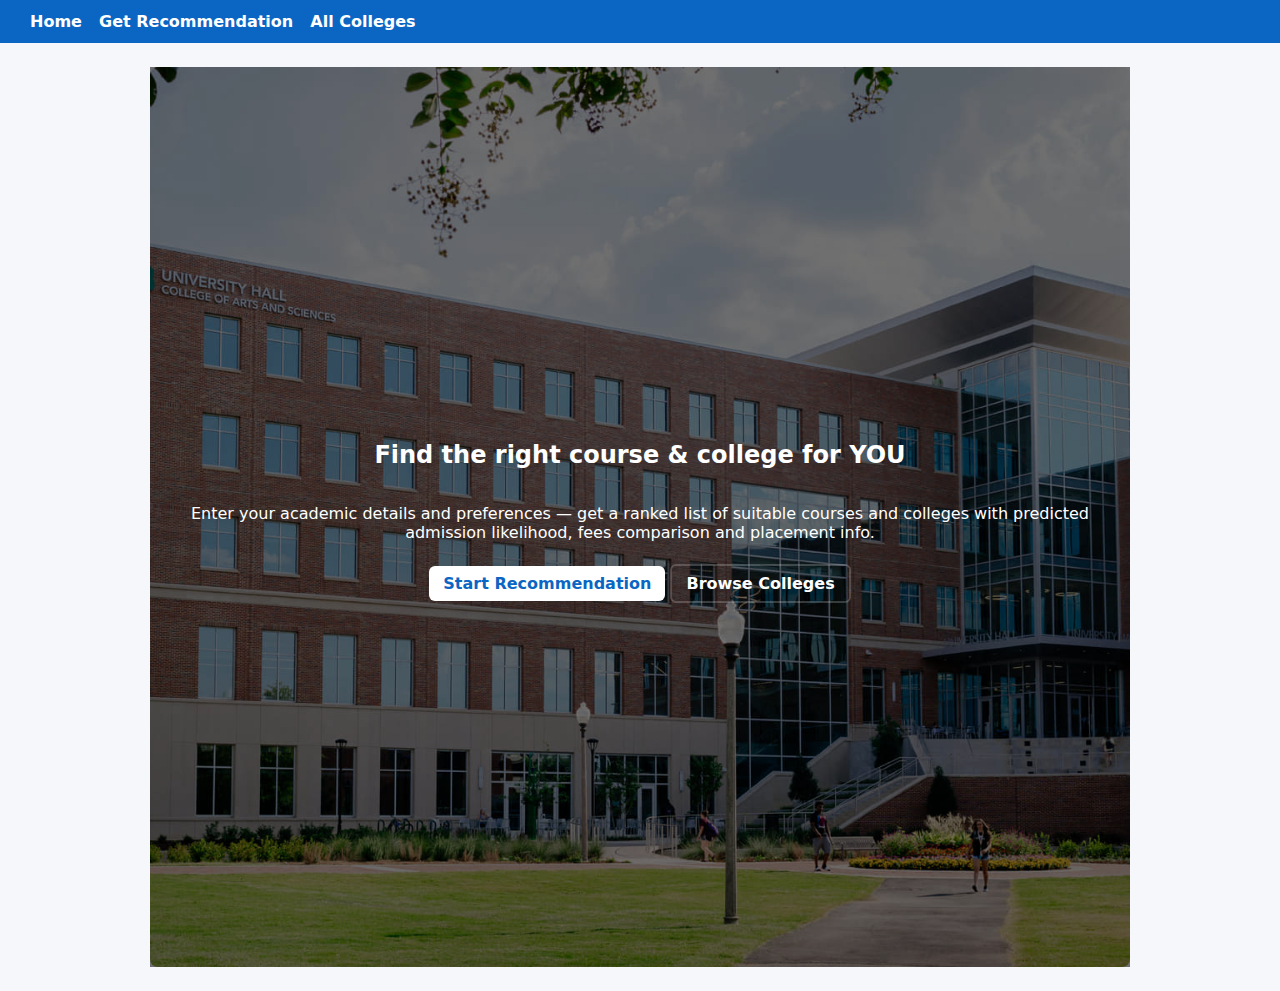
<file: index.html>
<!DOCTYPE html>
<html lang="en">
<head>
  <meta charset="utf-8" />
  
  <link rel="stylesheet" href="style.css">
</head>
<body>
  <nav>
    
    <div class="nav-links">
      <a href="index.html">Home</a>
      <a href="recommend.html">Get Recommendation</a>
      <a href="colleges.html">All Colleges</a>
    </div>
  </nav>

  <main class="container hero">
    <h2>Find the right course & college for YOU</h2>
    <p>Enter your academic details and preferences — get a ranked list of suitable courses and colleges with predicted admission likelihood, fees comparison and placement info.</p>
    <div class="hero-actions">
      <a class="btn" href="recommend.html">Start Recommendation</a>
      <a class="btn ghost" href="colleges.html">Browse Colleges</a>
    </div>
    
  </main>

  
</body>
</html>
</file>
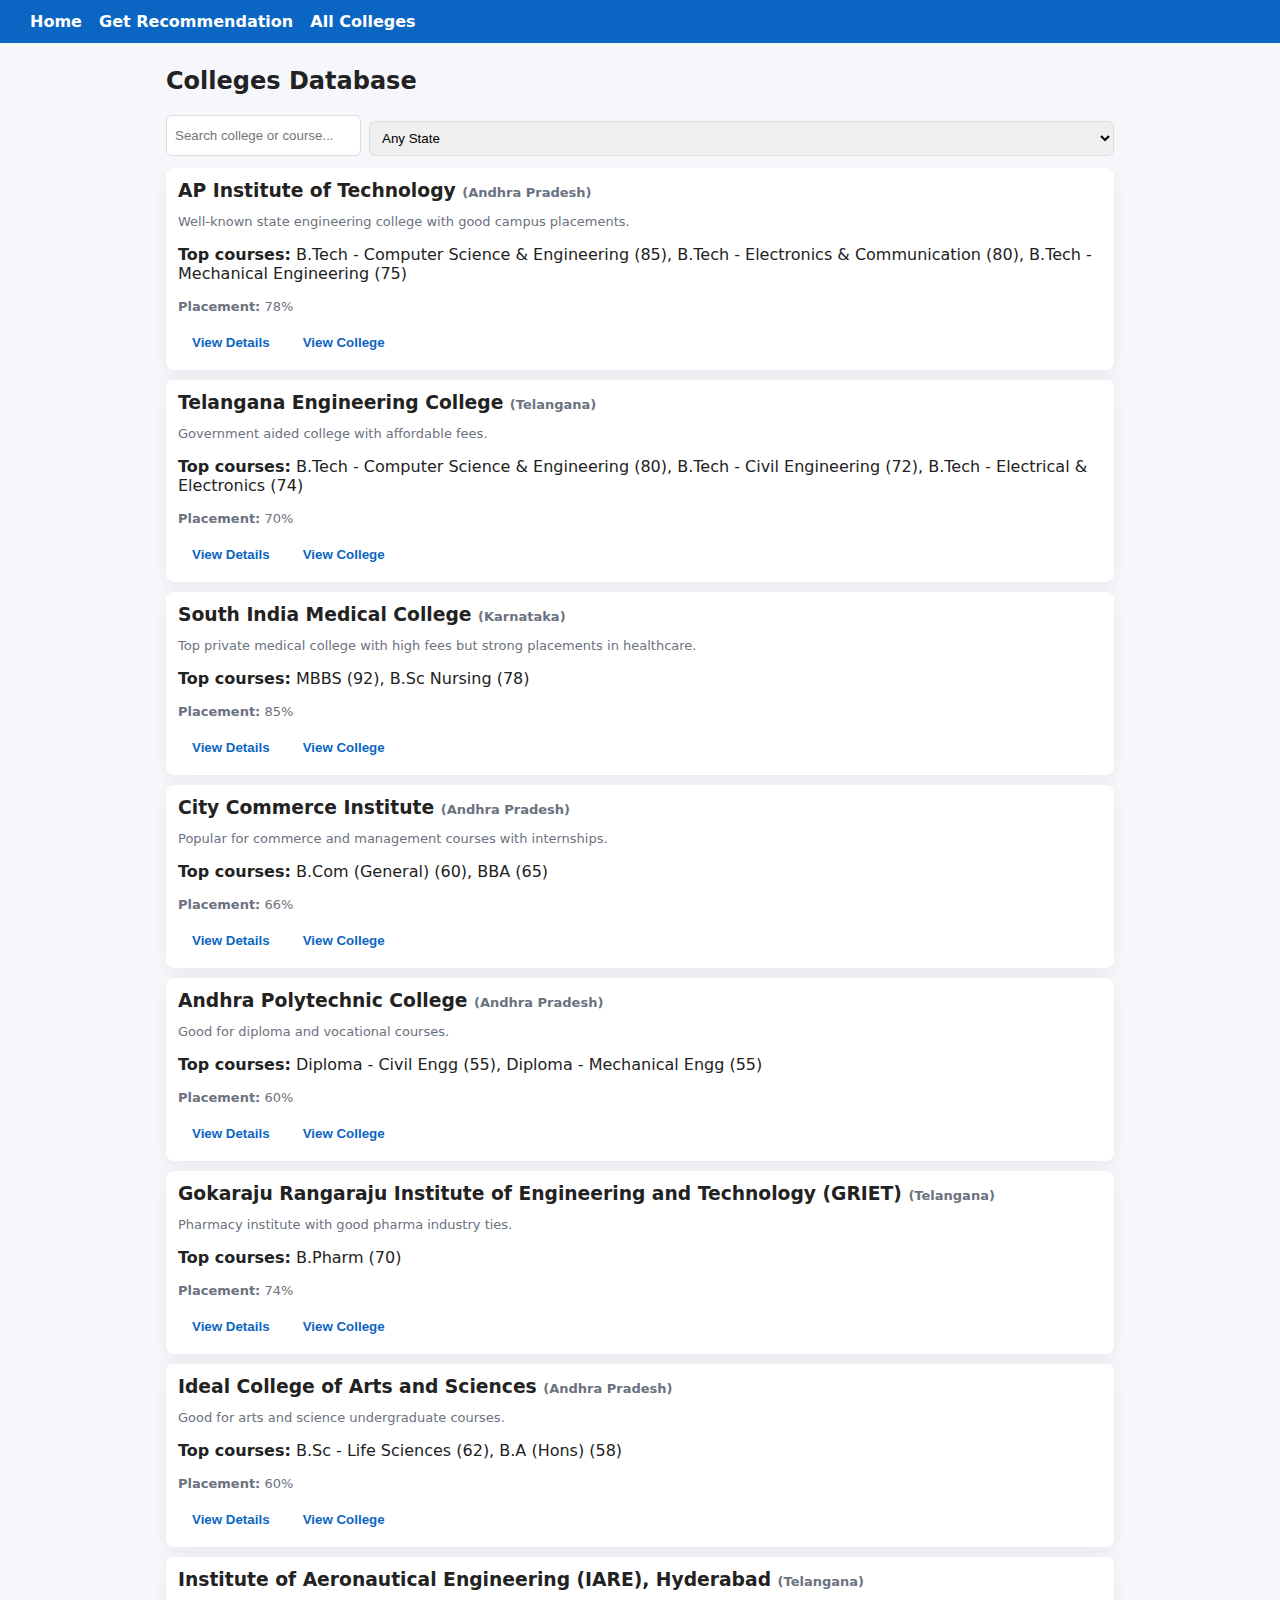
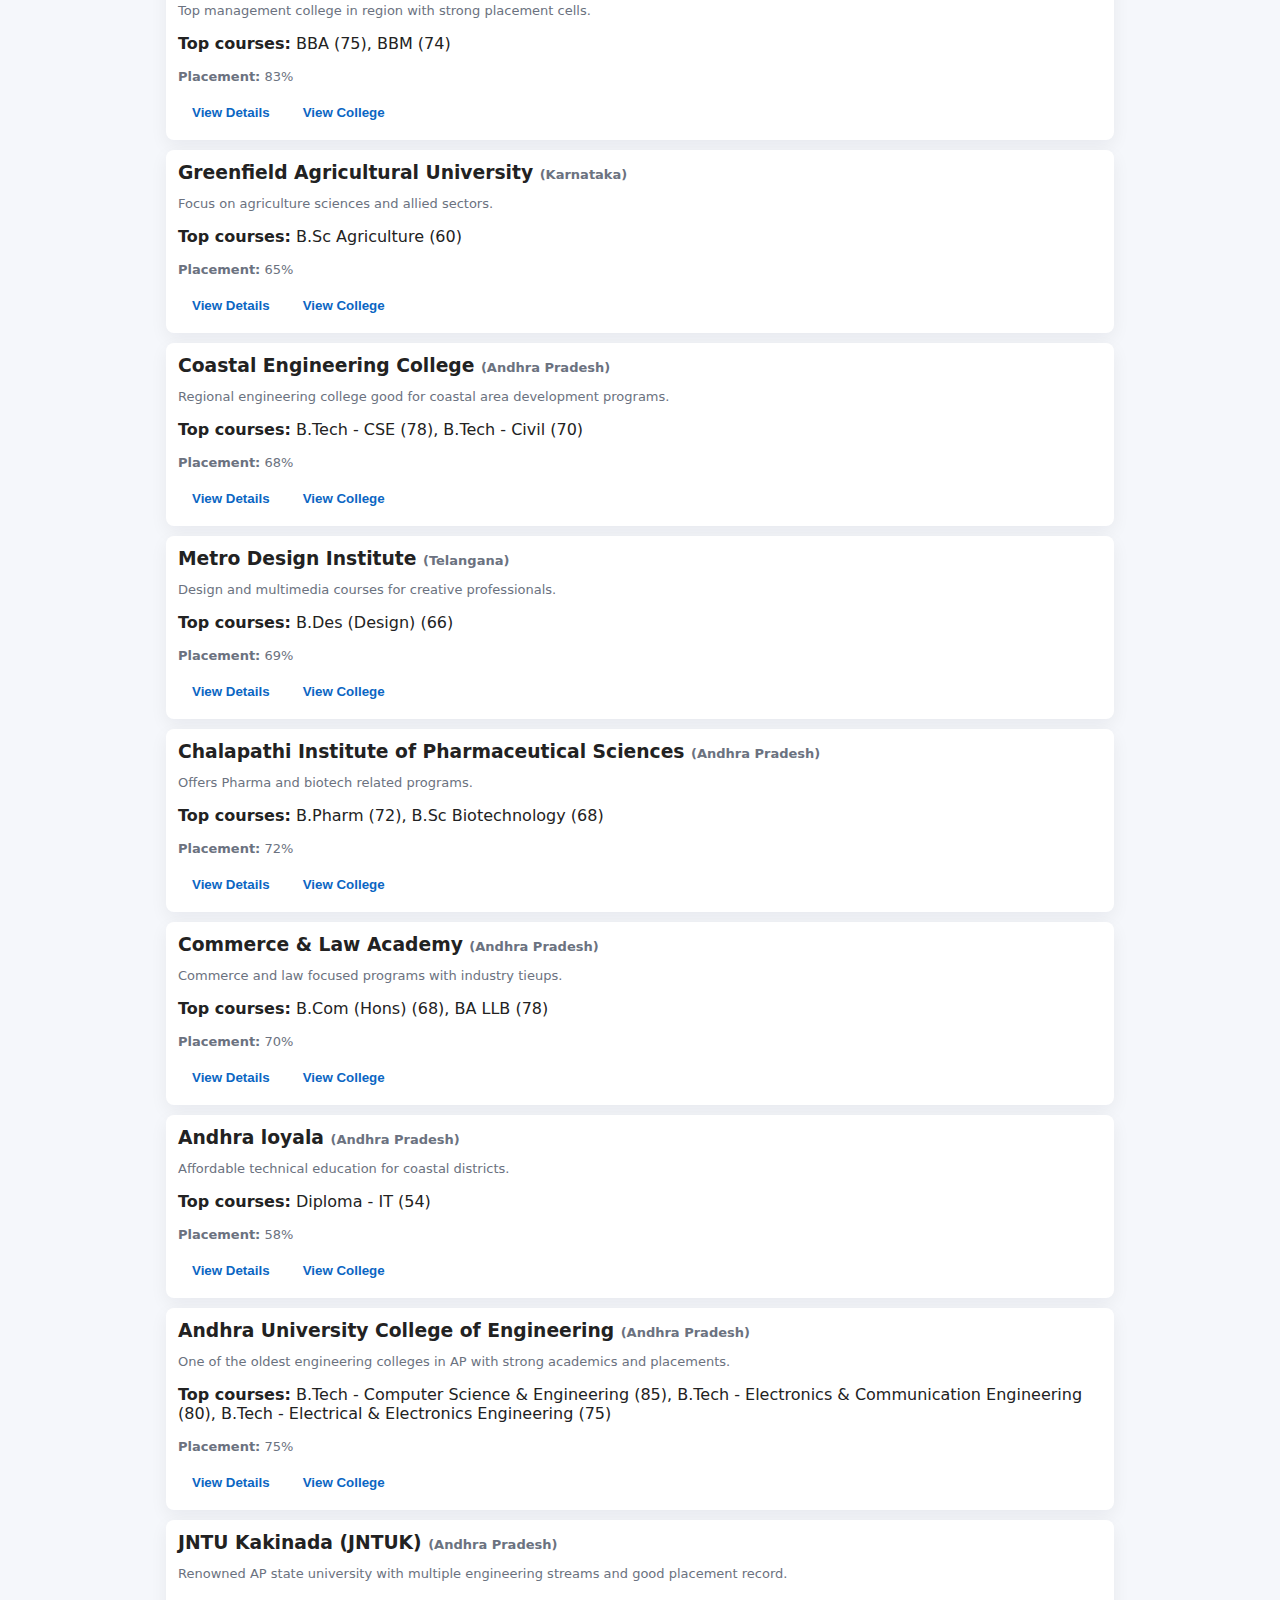
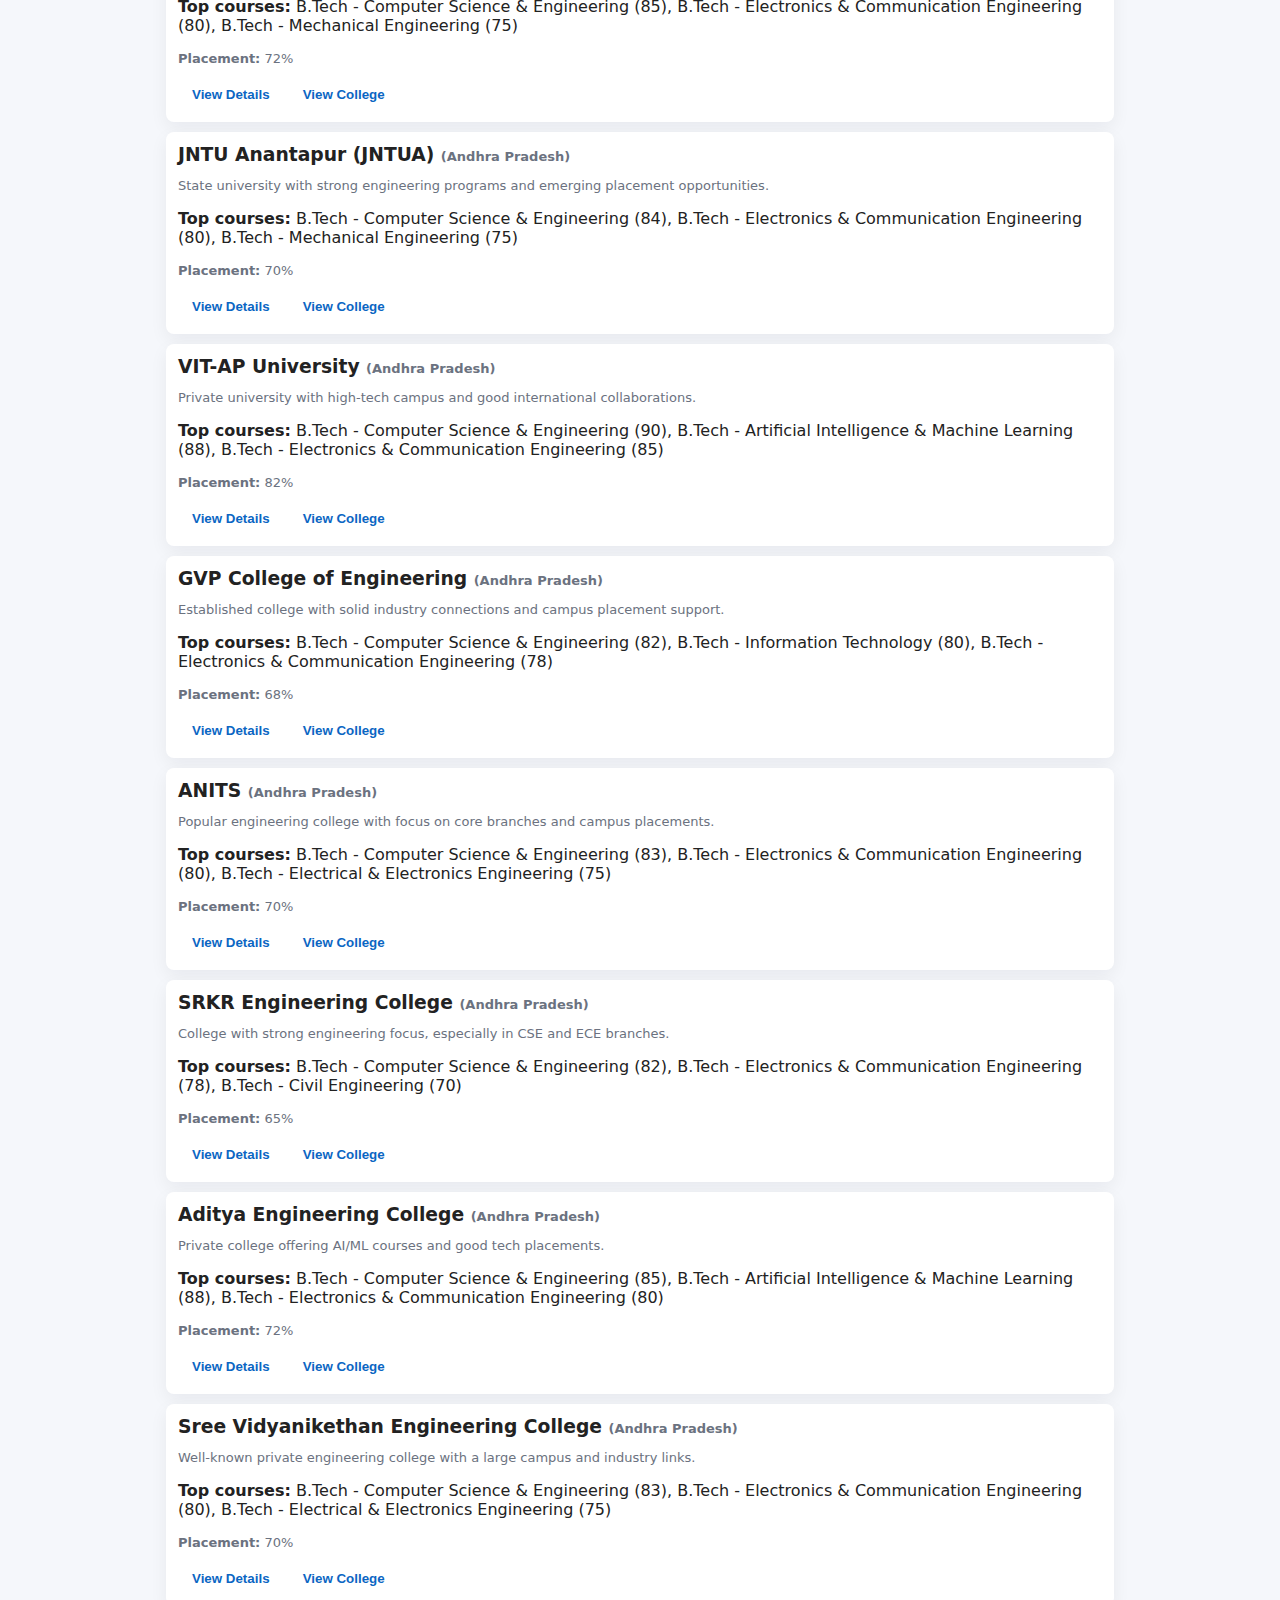
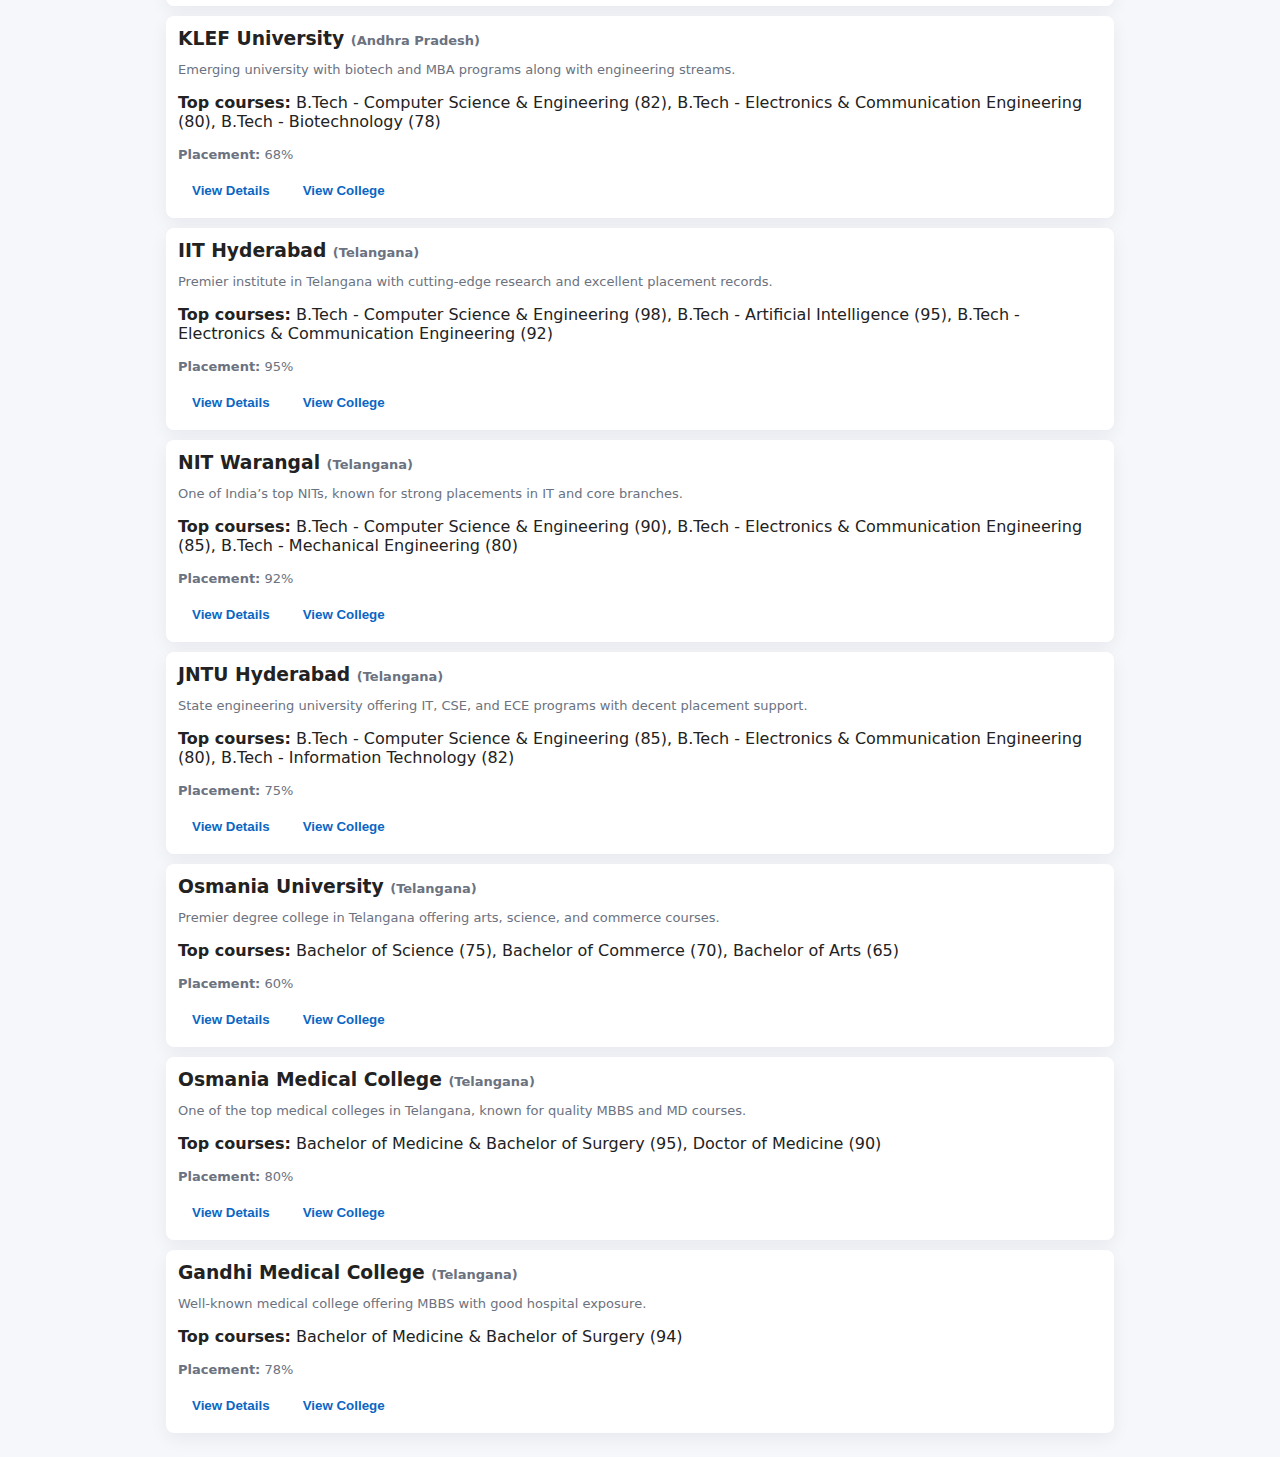
<file: colleges.html>
<!DOCTYPE html>
<html lang="en">
<head>
  <meta charset="utf-8" />
  <title>All Colleges</title>
  <link rel="stylesheet" href="style.css">
</head>
<body>
  <nav>
    
    <div class="nav-links">
      <a href="index.html">Home</a>
      <a href="recommend.html">Get Recommendation</a>
      <a href="colleges.html">All Colleges</a>
    </div>
  </nav>

  <main class="container">
    <h2>Colleges Database</h2>

    <div class="filters">
      <input id="college-search" placeholder="Search college or course..." oninput="renderAllColleges()">
      <select id="college-state-filter" onchange="renderAllColleges()">
        <option value="Any">Any State</option>
        <option>Andhra Pradesh</option>
        <option>Telangana</option>
        <option>Karnataka</option>
        <option>Tamil Nadu</option>
      </select>
    </div>

    <div id="college-list"></div>
  </main>

  <!-- details popup (re-uses same markup) -->
  <div id="college-popup" class="popup" style="display:none">
    <div class="popup-content">
      <button class="close" onclick="closeCollegePopup()">×</button>
      <h3 id="cp-name"></h3>
      <p id="cp-state"></p>
      <p id="cp-desc"></p>
      <p><b>Courses & Cutoffs:</b></p>
      <ul id="cp-courses"></ul>
      <p><b>Fees (per year):</b> <span id="cp-fees"></span></p>
      <p><b>Placement Rate:</b> <span id="cp-placement"></span>%</p>
      <a id="cp-link" href="#" target="_blank">Visit College Website</a>
    </div>
  </div>

  <script src="colleges.js"></script>
  <script src="script.js"></script>

</body>
</html>
</file>
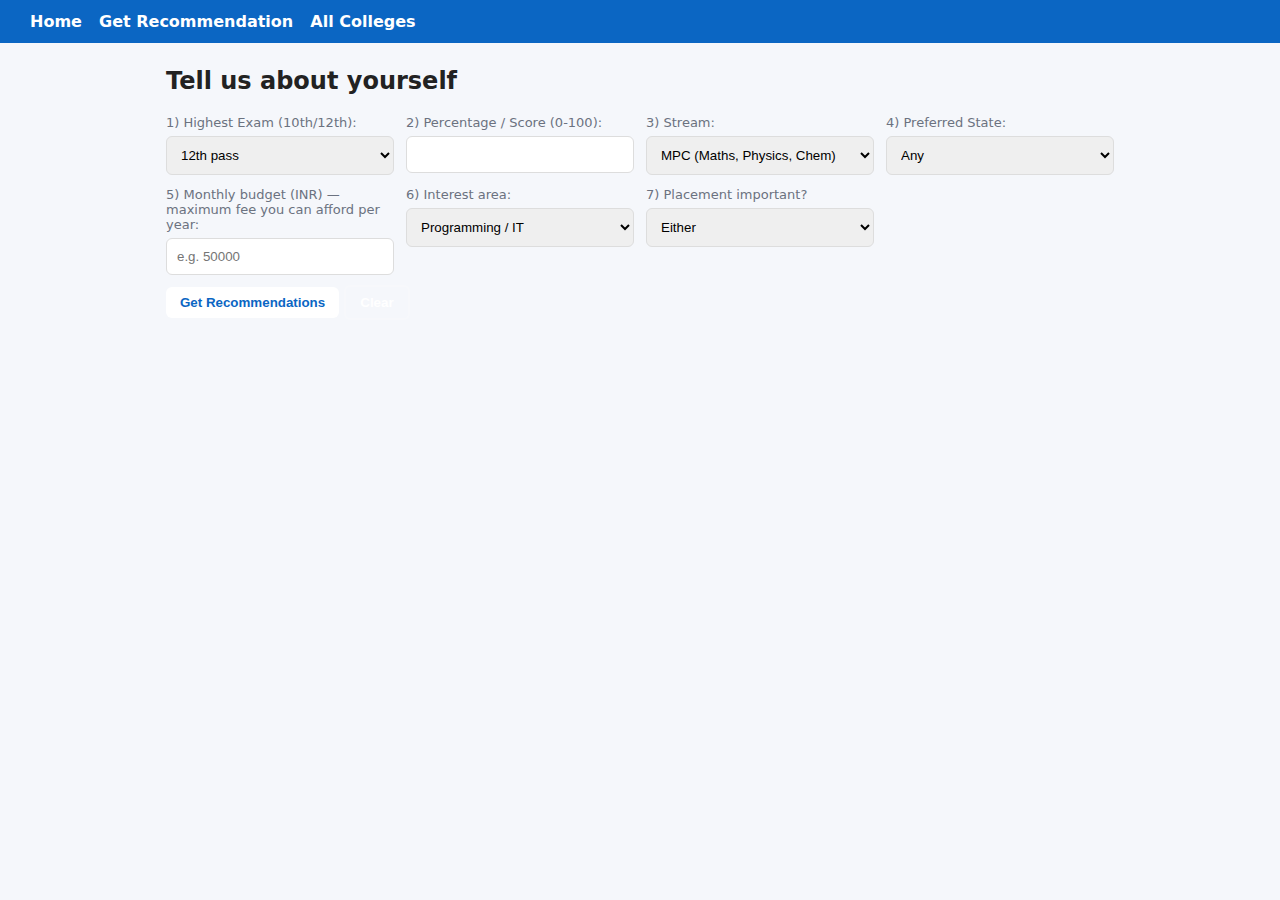
<file: recommend.html>
<!DOCTYPE html>
<html lang="en">
<head>
  <meta charset="utf-8" />
  <title>Get Recommendation</title>
  <link rel="stylesheet" href="style.css">
</head>
<body>
  <nav>
    
    <div class="nav-links">
      <a href="index.html">Home</a>
      <a href="recommend.html">Get Recommendation</a>
      <a href="colleges.html">All Colleges</a>
    </div>
  </nav>

  <main class="container">
    <h2>Tell us about yourself</h2>

    <form id="prefForm" onsubmit="generateRecommendations(event)">
      <div class="grid">
        <label>
          1) Highest Exam (10th/12th): 
          <select id="examType" required>
            <option value="12th pass">12th pass</option>
            
          </select>
        </label>

        <label>
          2) Percentage / Score (0-100):
          <input id="marks" type="number" min="0" max="100" step="0.01" required>
        </label>

        <label>
          3) Stream:
          <select id="stream" required>
            <option value="MPC">MPC (Maths, Physics, Chem)</option>
            <option value="BiPC">BiPC (Bio)</option>
            <option value="CEC">CEC (Commerce/Economics)</option>
            <option value="Arts">Arts / Other</option>
          </select>
        </label>

        <label>
          4) Preferred State:
          <select id="state">
            <option value="Any">Any</option>
            <option value="Andhra Pradesh">Andhra Pradesh</option>
            <option value="Telangana">Telangana</option>
            <option value="Karnataka">Karnataka</option>
            <option value="Tamil Nadu">Tamil Nadu</option>
            <option value="All India">All India</option>
          </select>
        </label>

        <label>
          5) Monthly budget (INR) — maximum fee you can afford per year:
          <input id="budget" type="number" min="0" step="1000" placeholder="e.g. 50000">
        </label>

        <label>
          6) Interest area:
          <select id="interest">
            <option value="Programming">Programming / IT</option>
            <option value="Design">Design / Creativity</option>
            <option value="Healthcare">Healthcare / Biology</option>
            <option value="Commerce">Commerce / Finance</option>
            <option value="Civil">Civil / Construction</option>
            <option value="General">General / Undecided</option>
          </select>
        </label>

        <label>
          7) Placement important?
          <select id="placementPref">
            <option value="Either">Either</option>
            <option value="High">High priority</option>
            <option value="Moderate">Moderate</option>
          </select>
        </label>
      </div>

      <div style="margin-top:10px">
        <button class="btn" type="submit">Get Recommendations</button>
        <button class="btn ghost" type="button" onclick="clearResults()">Clear</button>
      </div>
    </form>

    <section id="results" class="results-section" style="display:none">
      <h3>Suggested Courses</h3>
      <div id="suggested-courses"></div>

      <h3>Recommended Colleges (ranked)</h3>
      <div id="recommendations"></div>

      <div class="export-row">
        <button class="btn" onclick="downloadRecommendations()">Download CSV</button>
      </div>
    </section>
  </main>
  <script src="script.js"></script>
</body>
</html>
</file>
<file: style.css>
:root{
  --primary:#0b66c3;
  --muted:#6b7280;
  --card:#ffffff;
  --bg:#f5f7fb;
}

*{box-sizing:border-box}
body{
  margin:0;font-family:Inter,ui-sans-serif,system-ui,Segoe UI,Roboto,Helvetica,Arial;
  background:var(--bg);color:#222;
}
nav{
  background:var(--primary);color:#fff;padding:12px 18px;display:flex;align-items:center;justify-content:space-between;
}
nav h1{margin:0;font-size:18px}
nav .nav-links a{color:#fff;margin-left:12px;text-decoration:none;font-weight:600}
.container{max-width:980px;margin:24px auto;padding:0 16px}
.hero{background:linear-gradient(135deg,#0b66c3, #0177d1); color:#fff;padding:30px;border-radius:8px}
.hero h2{margin-top:0}
.hero-actions{margin-top:16px}
.btn{background:#fff;color:var(--primary);padding:8px 14px;border-radius:6px;text-decoration:none;border:none;font-weight:700;cursor:pointer}
.btn.ghost{background:transparent;color:#fff;border:2px solid rgba(255,255,255,0.2)}
.grid{display:grid;grid-template-columns:repeat(auto-fit,minmax(220px,1fr));gap:12px}
label{display:block;font-size:13px;color:var(--muted)}
input[type="number"], select, input[type="text"]{
  padding:10px;border-radius:6px;border:1px solid #ddd;width:100%;margin-top:6px;
}
.results-section{margin-top:20px}
.card{background:var(--card);padding:12px;margin:10px 0;border-radius:8px;box-shadow:0 6px 18px rgba(10,20,40,0.06)}
.card h3{margin:0}
.export-row{margin-top:12px}
.filters{display:flex;gap:8px;margin-bottom:12px}
.filters input, .filters select{padding:8px;border-radius:6px;border:1px solid #ddd}
.popup{position:fixed;inset:0;background:rgba(0,0,0,0.5);display:flex;align-items:center;justify-content:center;padding:20px}
.popup-content{background:#fff;padding:18px;border-radius:8px;max-width:720px;width:100;position:relative}
.popup-content .close{position:absolute;right:10px;top:8px;background:transparent;border:none;font-size:22px;cursor:pointer}
.small{font-size:13px;color:var(--muted)}
.footer{padding:20px;text-align:center;color:var(--muted)}
.note{background:#fff8e6;padding:10px;border-radius:6px;border:1px solid #ffe6a8;margin-top:12px}
.hero {
  background: url('bg.jpg') no-repeat center center/cover;
  height: 100vh;                /* Full screen height */
  width: 100%;                  /* Full width */
  display: flex;
  flex-direction: column;
  justify-content: center;      /* Centers content vertically */
  align-items: center;          /* Centers content horizontally */
  text-align: center;
  padding: 20px;
  color: white;
  position: relative;
}

/* Optional dark overlay for better readability */
.hero::before {
  content: "";
  position: absolute;
  top: 0;
  left: 0;
  width: 100%;
  height: 100%;
  background: rgba(0,0,0,0.55);
  z-index: 0;
}

.hero > * {
  z-index: 1;
}
</file>
